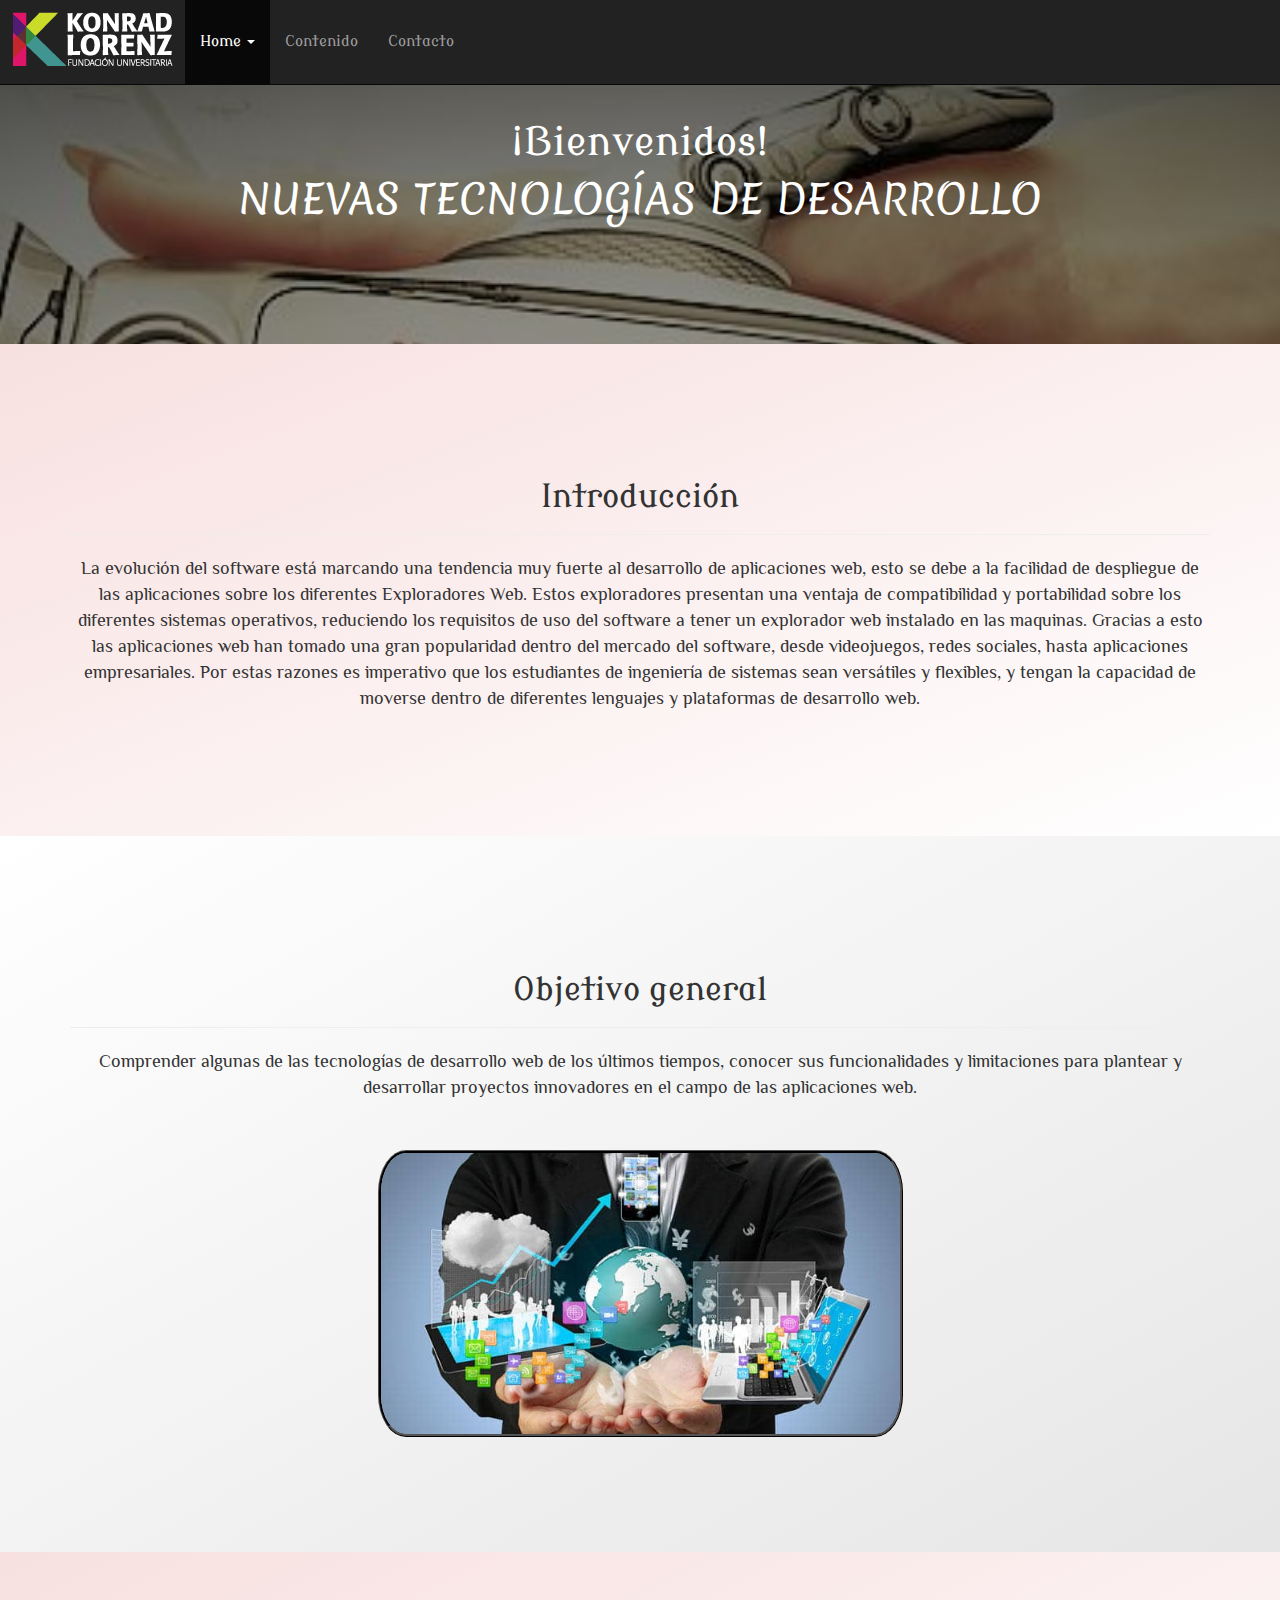
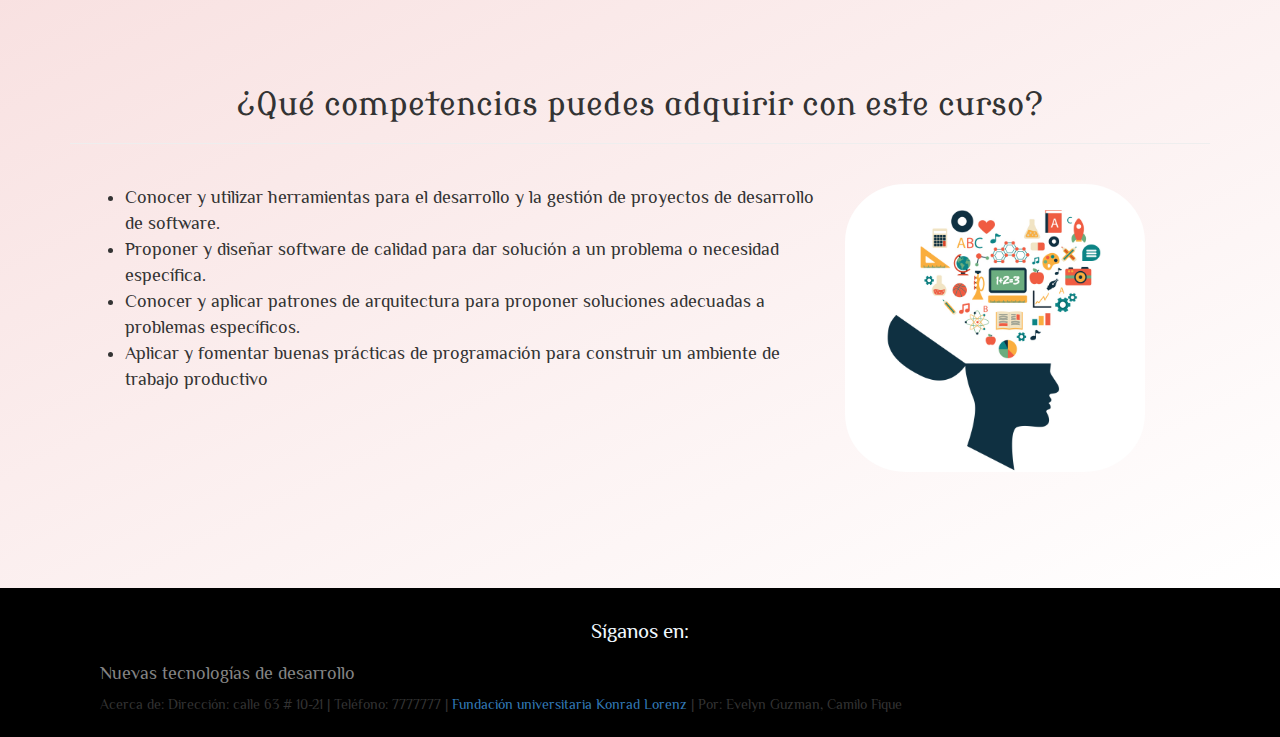
<file: Pagina/index.html>
<!DOCTYPE html>
<html lang="es">
    <head>
        <title>Nuevas Tecnologias</title>
        <meta charset="utf-8">
        <meta name="viewport" content="width=device-width, initial-scale=1">
        <link rel="stylesheet" href="https://maxcdn.bootstrapcdn.com/bootstrap/3.3.7/css/bootstrap.min.css">
        <link rel="stylesheet" href="css/index.css">
        

        <script src="https://ajax.googleapis.com/ajax/libs/jquery/3.3.1/jquery.min.js"></script>
        <script src="https://maxcdn.bootstrapcdn.com/bootstrap/3.3.7/js/bootstrap.min.js"></script>

        <!-- Fuentes -->
        <link href="https://fonts.googleapis.com/css?family=Modern+Antiqua" rel="stylesheet">
        <link href="https://fonts.googleapis.com/css?family=Merienda" rel="stylesheet">
        <link href="https://fonts.googleapis.com/css?family=Philosopher" rel="stylesheet">
        <link rel="stylesheet" href="https://use.fontawesome.com/releases/v5.2.0/css/all.css" integrity="sha384-hWVjflwFxL6sNzntih27bfxkr27PmbbK/iSvJ+a4+0owXq79v+lsFkW54bOGbiDQ" crossorigin="anonymous">
    </head>


    <body>
        <!-- Barra de navegación -->
        <nav class="navbar navbar-inverse navbar-fixed-top">
            <div class="container-fluid">
                <div class="navbar-header">
                    <a class="navbar-brand" href="#"><img src="img/Konrad-Lorenz.png"></a>
                    <button type="button" class="navbar-toggle" data-toggle="collapse" data-target="#navegador"> 
                        <span class="icon-bar"></span>
                        <span class="icon-bar"></span>
                        <span class="icon-bar"></span></button>
                </div>
                <div class="collapse navbar-collapse" id="navegador">
                    <ul class="nav navbar-nav">
                        <li class="dropdown active">
                            <a class="dropdown-toggle" data-toggle="dropdown" href="#">Home
                                <span class="caret"></span></a>
                            <ul class="dropdown-menu">
                                <li><a href="#introduccion">Introducción</a></li>
                                <li><a href="#objetivos">Objetivo general</a></li>
                                <li><a href="#competencias">Competencias</a></li>
                            </ul>
                        </li>
                        <li><a href="contenido.html">Contenido</a></li>
                        <li><a href="contacto.html">Contacto</a></li>
                    </ul>
                </div>
            </div>
        </nav>
        
           


        <!-- Header -->
        <div class="portada">       
        <header class="masthead">
            <div class="container">
                <div class="intro-text">
                    <div class="intro-lead-in">¡Bienvenidos!</div>
                    <div class="intro-heading text-uppercase">Nuevas Tecnologías de Desarrollo</div>
                </div>
            </div>    
        </header>
        </div>


        <!-- Introducción -->
        <section class="sections" id="introduccion">
            <div class="container">
                <div class="text-center">
                    <h2 class="textH2">Introducción</h2>
                    <hr class="light my-4">
                    <p class="textP">
                        La evolución del software está marcando una tendencia muy fuerte al desarrollo de
                        aplicaciones web, esto se debe a la facilidad de despliegue de las aplicaciones sobre los
                        diferentes Exploradores Web. Estos exploradores presentan una ventaja de
                        compatibilidad y portabilidad sobre los diferentes sistemas operativos, reduciendo los
                        requisitos de uso del software a tener un explorador web instalado en las maquinas.
                        Gracias a esto las aplicaciones web han tomado una gran popularidad dentro del mercado
                        del software, desde videojuegos, redes sociales, hasta aplicaciones empresariales. Por
                        estas razones es imperativo que los estudiantes de ingeniería de sistemas sean versátiles
                        y flexibles, y tengan la capacidad de moverse dentro de diferentes lenguajes y
                        plataformas de desarrollo web.
                    </p>
                </div>
            </div>
        </section>

        <!-- Objetivo general -->
        <section class="sections1" id="objetivos">
            <div class="container">
                <div class="text-center">
                    <h2 class="textH2">Objetivo general</h2>
                    <hr class="light my-4">
                    <p class="textP">
                        Comprender algunas de las tecnologías de desarrollo web de los últimos tiempos, conocer
                        sus funcionalidades y limitaciones para plantear y desarrollar proyectos innovadores en el
                        campo de las aplicaciones web.  </p>
                </div>
                <br><br>
                <div class="col-md-12">
                    <div  class="col-md-3"></div>
                    <div class="col-md-6">
                        <img class="img1 img-responsive" src="img/Index1.jpg" alt="Nuevas_tecnologías"  width="600" height="300">
                    </div>    
                </div>
            </div>
        </section>

        <!-- Competencias -->
        <section class="sections" id="competencias">
            <div class="container">
                <div class="text-center">
                    <h2 class="textH2">¿Qué competencias puedes adquirir con este curso?</h2>

                    <hr class="light my-4">
                    <br>
                </div>
                <div class="col-md-8">
                    <ul class="textUl">
                        <li>
                            Conocer y utilizar herramientas para el
                            desarrollo y la gestión de proyectos de
                            desarrollo de software.
                        </li>
                        <li>
                            Proponer y diseñar software de calidad para dar
                            solución a un problema o necesidad específica.
                        </li>
                        <li>
                            Conocer y aplicar patrones de arquitectura para
                            proponer soluciones adecuadas a problemas
                            específicos.
                        </li>
                        <li>
                            Aplicar y fomentar buenas prácticas de
                            programación para construir un ambiente de
                            trabajo productivo
                        </li>
                    </ul>
                </div>
                <div class="col-md-4 ">
                    <img class="img2 img-responsive" src="img/Index2.jpg" alt="Nuevas_tecnologías"  width="300" height="300">
                </div>
            </div>
        </section>
        
        <!-- Footer -->
        <footer class="pieDePagina">
            <div class="container">
                <div class="col-md-12 ">
                    <h3 class="textH3">Síganos en:</h3>
                    <div class="col-md-12 text-center">
                        <a href="https://twitter.com/ukonradlorenz?lang=es">
                            <i class="iconos fab fa-twitter-square"></i>
                        </a>
                        <a href="https://www.facebook.com/U.KONRADLORENZ/">
                            <i class="iconos fab fa-facebook"></i>
                        </a>
                        <a href="https://plus.google.com/+ukonradlorenz">
                            <i class="iconos fab fa-google-plus-square"></i>
                        </a>    
                        <a href="https://www.youtube.com/channel/UCUB2pNEFswCAXYBfQsDYZ9w">
                            <i class="iconos fab fa-youtube-square"></i>
                        </a>  
                        <a href="https://es.linkedin.com/school/fundaci-n-universitaria-konrad-lorenz/">
                            <i class="iconos fab fa-linkedin"></i> 
                        </a>            
                    </div>  
                    <div class="col-md-12">
                    <h4 class="textH4">Nuevas tecnologías de desarrollo</h4>
                        <p>Acerca de: Dirección: calle 63 # 10-21 | Teléfono: 7777777 | <a href="http://www.konradlorenz.edu.co/es/">Fundación universitaria Konrad Lorenz</a> | Por: Evelyn Guzman, Camilo Fique</p>
                    </div>    
                </div>
            </div>
        </footer>
    </body>
</html>
</file>
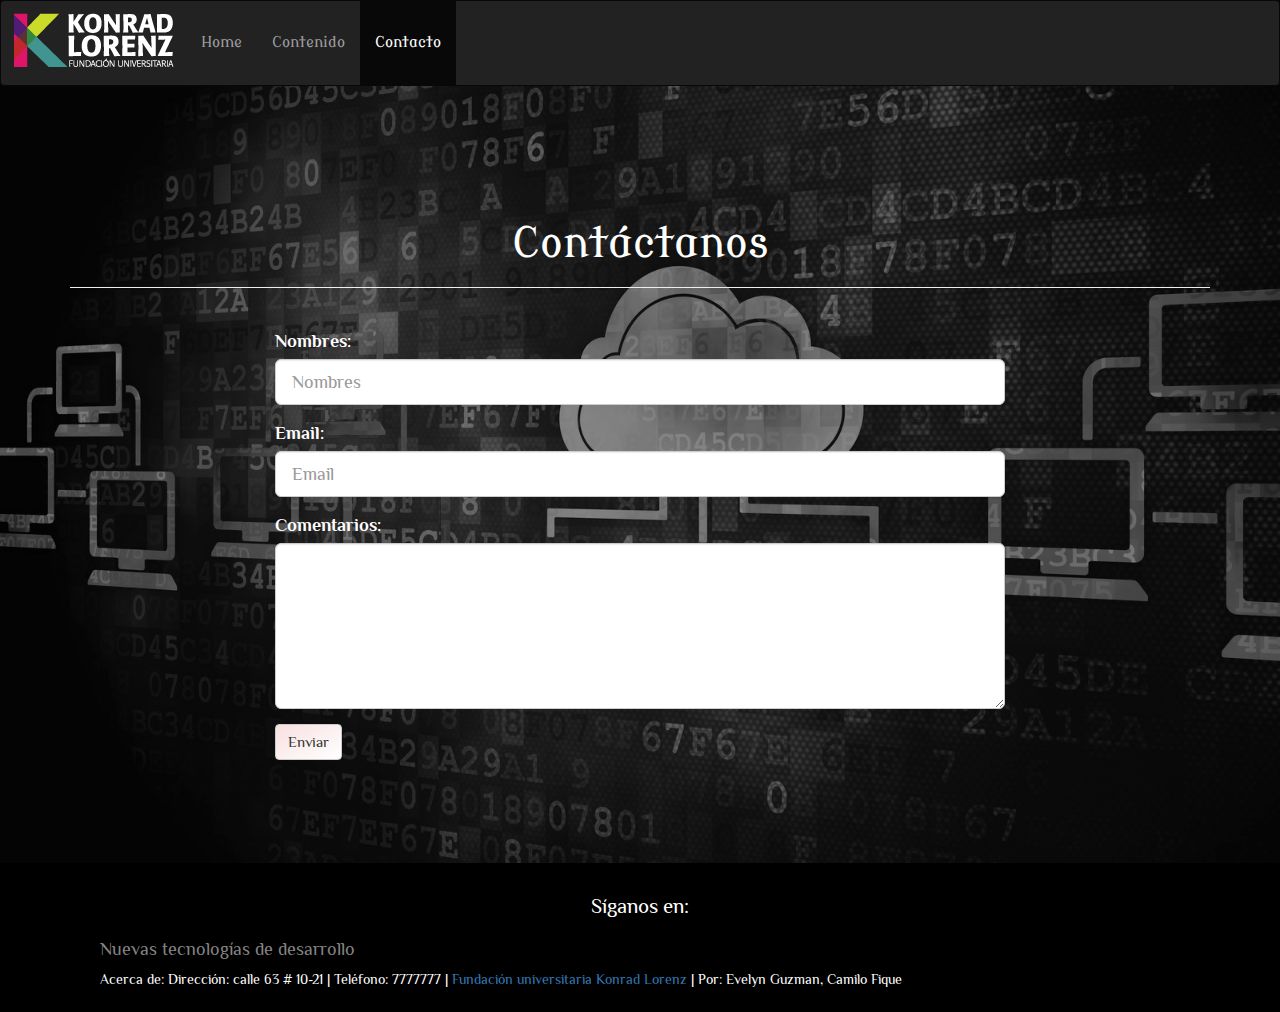
<file: Pagina/contacto.html>
<!DOCTYPE html>
<html lang="es">
    <head>
        <title>Nuevas Tecnologias</title>
        <meta charset="utf-8">
        <meta name="viewport" content="width=device-width, initial-scale=1">
        <link rel="stylesheet" href="https://maxcdn.bootstrapcdn.com/bootstrap/3.3.7/css/bootstrap.min.css">
        <link rel="stylesheet" href="css/contacto.css">
        

        <script src="https://ajax.googleapis.com/ajax/libs/jquery/3.3.1/jquery.min.js"></script>
        <script src="https://maxcdn.bootstrapcdn.com/bootstrap/3.3.7/js/bootstrap.min.js"></script>

        <!-- Fuentes -->
        <link href="https://fonts.googleapis.com/css?family=Modern+Antiqua" rel="stylesheet">
        <link href="https://fonts.googleapis.com/css?family=Merienda" rel="stylesheet">
        <link href="https://fonts.googleapis.com/css?family=Philosopher" rel="stylesheet">
        <link rel="stylesheet" href="https://use.fontawesome.com/releases/v5.2.0/css/all.css" integrity="sha384-hWVjflwFxL6sNzntih27bfxkr27PmbbK/iSvJ+a4+0owXq79v+lsFkW54bOGbiDQ" crossorigin="anonymous">
    </head>


    <body>
        <!-- Barra de navegación -->
        <nav class="navbar navbar-inverse">
            <div class="container-fluid">

                <div class="navbar-header">
                    <a class="navbar-brand" href="#"><img src="img/Konrad-Lorenz.png"></a>
                    <button type="button" class="navbar-toggle" data-toggle="collapse" data-target="#navegador"> 
                        <span class="icon-bar"></span>
                        <span class="icon-bar"></span>
                        <span class="icon-bar"></span></button>
                </div>
                <div class="collapse navbar-collapse" id="navegador">
                    <ul class="nav navbar-nav">
                        <li>
                            <a href="index.html">Home</a>
                        </li>
                        <li >
                            <a href="contenido.html">Contenido</a>
                        </li>
                        <li class="active">
                            <a href="contacto.html">Contacto</a>
                        </li>
                    </ul>
                </div>
            </div>
        </nav>


        <!-- Formulario -->
        <section class="sections1" >
            <div class="container">
                <div class="text-center">
                    <h2 class="textH2">Contáctanos</h2>

                    <hr class="light my-4">
                    </div>
                    <br>
                <div class="col-md-2"></div>
                    <div class="col-md-8">
                    <form action="">
                        <div class="form-group">
                            <label for="usuario">Nombres:</label>
                            <input type="text" class="form-control input-lg" id="usuario" placeholder="Nombres">
                        </div>
                        <div class="form-group">
                            <label for="Correo">Email:</label>
                            <input type="email" class="form-control input-lg" id="Correo" placeholder="Email">
                        </div>
                        <div class="form-group">
                            <label for="comentarios">Comentarios:</label>
                            <textarea class="form-control input-lg" rows="6" id="comentarios"></textarea>
                        </div>
                        <button type="submit" class="btn btn-default">Enviar</button>
                    </form>  
                    </div>
            </div>
        </section>
        
        <!-- Footer -->
        <footer class="pieDePagina">
            <div class="container">
                <div class="col-md-12 ">
                    <h3 class="textH3">Síganos en:</h3>
                    <div class="col-md-12 text-center">
                        <a href="https://twitter.com/ukonradlorenz?lang=es">
                            <i class="iconos fab fa-twitter-square"></i>
                        </a>
                        <a href="https://www.facebook.com/U.KONRADLORENZ/">
                            <i class="iconos fab fa-facebook"></i>
                        </a>
                        <a href="https://plus.google.com/+ukonradlorenz">
                            <i class="iconos fab fa-google-plus-square"></i>
                        </a>    
                        <a href="https://www.youtube.com/channel/UCUB2pNEFswCAXYBfQsDYZ9w">
                            <i class="iconos fab fa-youtube-square"></i>
                        </a>  
                        <a href="https://es.linkedin.com/school/fundaci-n-universitaria-konrad-lorenz/">
                            <i class="iconos fab fa-linkedin"></i> 
                        </a>            
                    </div>  
                    <div class="col-md-12">
                    <h4 class="textH4">Nuevas tecnologías de desarrollo</h4>
                         <p>Acerca de: Dirección: calle 63 # 10-21 | Teléfono: 7777777 |  <a href="http://www.konradlorenz.edu.co/es/">Fundación universitaria Konrad Lorenz</a> | Por: Evelyn Guzman, Camilo Fique</p>
                    </div>    
                </div>
            </div>
        </footer>
    </body>
</html>
</file>
<file: Pagina/css/index.css>
.navbar-brand {
    height: 10%;
    padding: 10px;
    line-height: 180%;

}

.navbar-nav li a{
    height: 10%;
    line-height: 350%;

}

.navbar { 
    font-family: 'Modern Antiqua', cursive;
    font-size: 110%;
    padding-bottom: 0;
    margin-bottom: 0;
}

.portada{
   background: url(../img/Principal.jpg) no-repeat fixed center;
   background-size: cover;
   height: auto;
   width: 100% ;    
}

header.masthead{
    text-align:center;
    color:#fff;
}

header.masthead .intro-text .intro-lead-in{
    font-family: 'Modern Antiqua', cursive;
    font-size: 280%;
}

header.masthead .intro-text .intro-heading{
    font-family: 'Merienda', cursive;
    font-size: 40px;
}

section.sections{
    background-color: #FFF;
    background: linear-gradient(to bottom right, #F8E0E0, #FFF);
}

section.sections1{
    background-color: #E6E6E6;
    background: linear-gradient(to bottom right, #FFF, #E6E6E6);
}

.container{
    padding-top:9%;
    padding-bottom:9%;
}

.container .textH2{
    font-family: 'Modern Antiqua', cursive;
    font-size: 230%;
}

.container .textP{
    font-family: 'Philosopher', sans-serif;
    font-size: 130%;
}

.container .textUl{
    font-family: 'Philosopher', sans-serif;
    font-size: 130%;
    text-align: left;
}


.img1 {
    border: ridge Black;
    border-radius: 2em/3em;
}

.img2 {
    border-radius: 20%;
    
}

.pieDePagina{
    font-family: 'Philosopher', sans-serif;
    background:black;
}

footer .container{
  padding-top:1%;
  padding-bottom:1%; 
}

footer .textH3{
    text-align: center;
    font-size: 150%;
    color: aliceblue;
}

footer .textH4{
    color:#848484;
}

.fab {
    font-size: 35px;
    color: white;    
}
</file>
<file: Pagina/css/contacto.css>
body{
   background: url(../img/codigo.png)  fixed center;
   background-size: cover;
   height: auto;
   width: 100% ;    
   color:white;
}

.navbar-brand {
    height: 10%;
    line-height: 180%;
    padding: 10px;
}

.navbar-nav li a{
    height: 10%;
    line-height: 350%;
}

.navbar { 
    font-family: 'Modern Antiqua', cursive;
    font-size: 110%;
    padding-bottom: 0;
    margin-bottom: 0;
}

.btn {
    font-family: 'Philosopher', sans-serif;
    font-size: 110%;
    background: linear-gradient(to bottom right, #F8E0E0, #FFF);
}

.pieDePagina{
    font-family: 'Philosopher', sans-serif;
    background:black;
}

footer .container{
  padding-top:1%;
  padding-bottom:1%; 
}

footer .textH3{
    text-align: center;
    font-size: 150%;
    color: white;
}

footer .textH4{
    color:#848484;
}

.fab {
    font-size: 35px;
    color: white;    
}

.container{
    padding-top:9%;
    padding-bottom:8%;
}

.container .textH2{
    font-family: 'Modern Antiqua', cursive;
    font-size: 300%;
}

.form-group{
    font-family: 'Philosopher', sans-serif;
    font-size: 130%;
}
</file>
